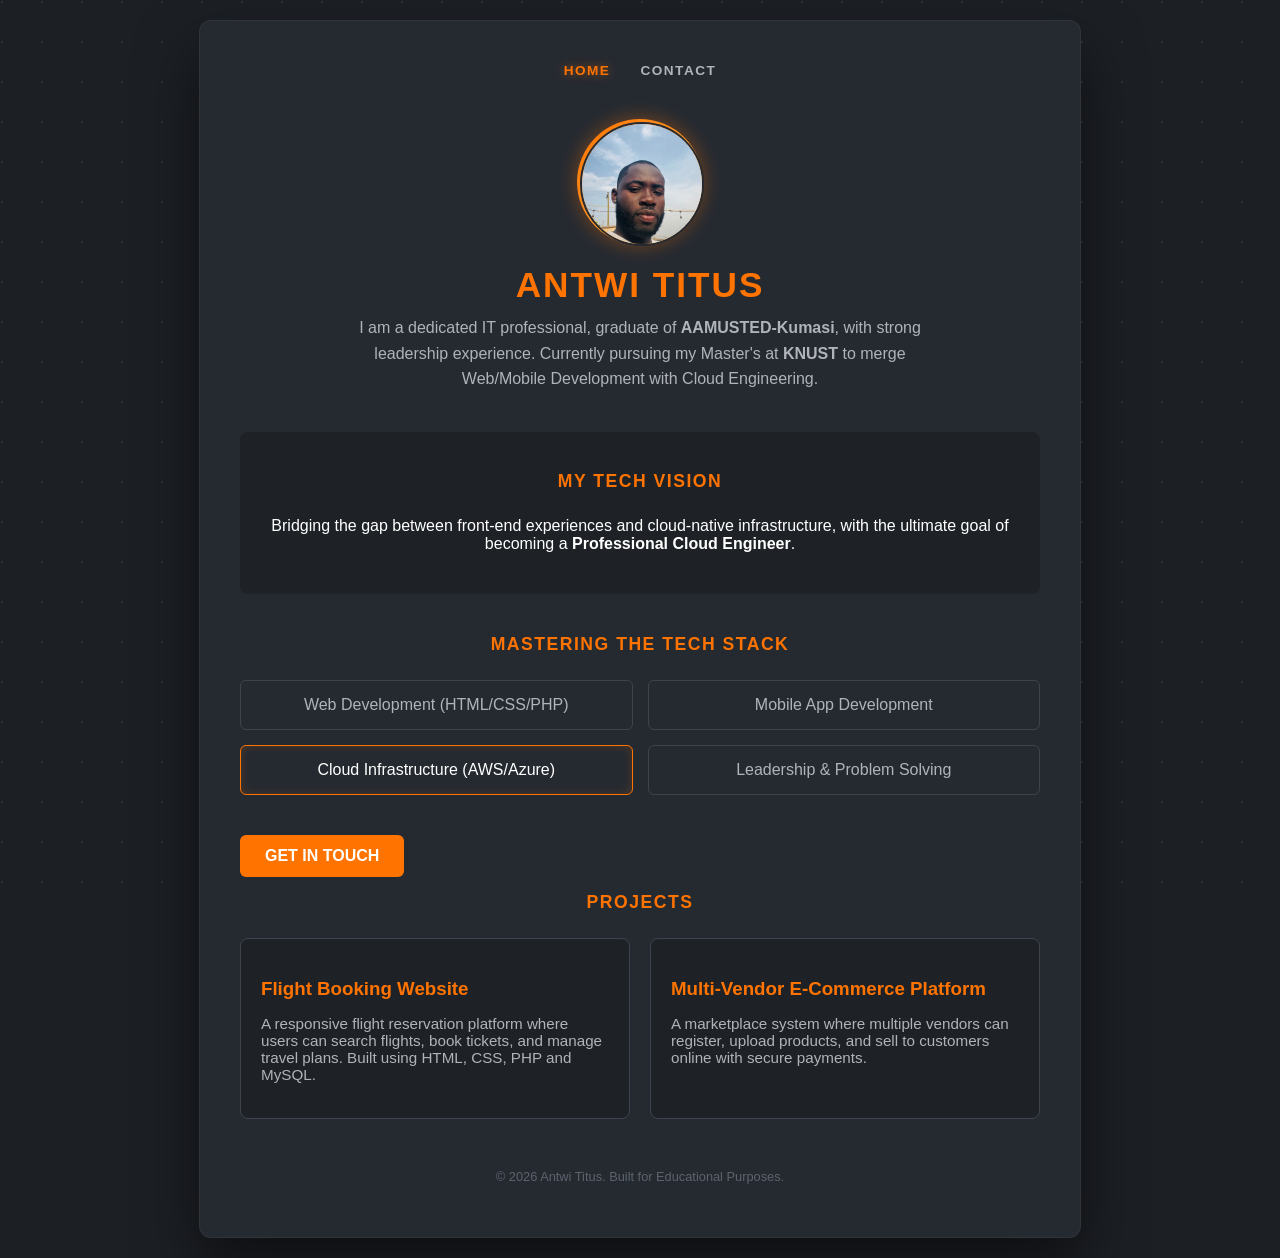
<file: index.html>
<!DOCTYPE html>
<html lang="en">
<head>
    <meta charset="UTF-8">
    <meta name="viewport" content="width=device-width, initial-scale=1.0">
    <title>Antwi Titus | Portfolio</title>
    <link rel="stylesheet" href="style.css">
</head>
<body>

    <div class="circuit-bg"></div>

    <div class="container fade-in">
        <header>
            <nav class="main-nav">
                <ul>
                    <li><a href="index.html" class="active">Home</a></li>
                    <li><a href="Contact.html">Contact</a></li>
                </ul>
            </nav>
            <div class="profile-wrapper">
                <img src="myself.jpg" alt="Antwi Titus" class="profile-img">
            </div>
            <h1 class="main-title">ANTWI TITUS</h1>
            <p class="intro-text">
                I am a dedicated IT professional, graduate of <strong>AAMUSTED-Kumasi</strong>, with strong leadership experience. 
                Currently pursuing my Master's at <strong>KNUST</strong> to merge Web/Mobile Development with Cloud Engineering. 
            </p>
        </header>

        <section class="vision-box">
            <h2 class="accent-title">MY TECH VISION</h2>
            <p>
                Bridging the gap between front-end experiences and cloud-native infrastructure, 
                with the ultimate goal of becoming a <strong>Professional Cloud Engineer</strong>.
            </p>
        </section>

        <section class="skills-section">
            <h2 class="accent-title">MASTERING THE TECH STACK</h2>
            <div class="skills-grid">
                <div class="skill-item">Web Development (HTML/CSS/PHP)</div>
                <div class="skill-item">Mobile App Development</div>
                <div class="skill-item active-glow">Cloud Infrastructure (AWS/Azure)</div>
                <div class="skill-item">Leadership & Problem Solving</div>
            </div>
            <div class="center-content">
                <a href="Contact.html" class="btn-primary">GET IN TOUCH</a>
            </div>
        </section>
        <section class="projects-section">

    <h2 class="accent-title">PROJECTS</h2>

    <div class="projects-grid">

        <div class="project-card">
            <h3>Flight Booking Website</h3>
            <p>
                A responsive flight reservation platform where users can search flights,
                book tickets, and manage travel plans.
                Built using HTML, CSS, PHP and MySQL.
            </p>
        </div>

        <div class="project-card">
            <h3>Multi-Vendor E-Commerce Platform</h3>
            <p>
                A marketplace system where multiple vendors can register,
                upload products, and sell to customers online with secure payments.
            </p>
        </div>

    </div>

</section>
        <footer>
            <p>&copy; 2026 Antwi Titus. Built for Educational Purposes.</p>
        </footer>
    </div>

</body>
</html>
</file>
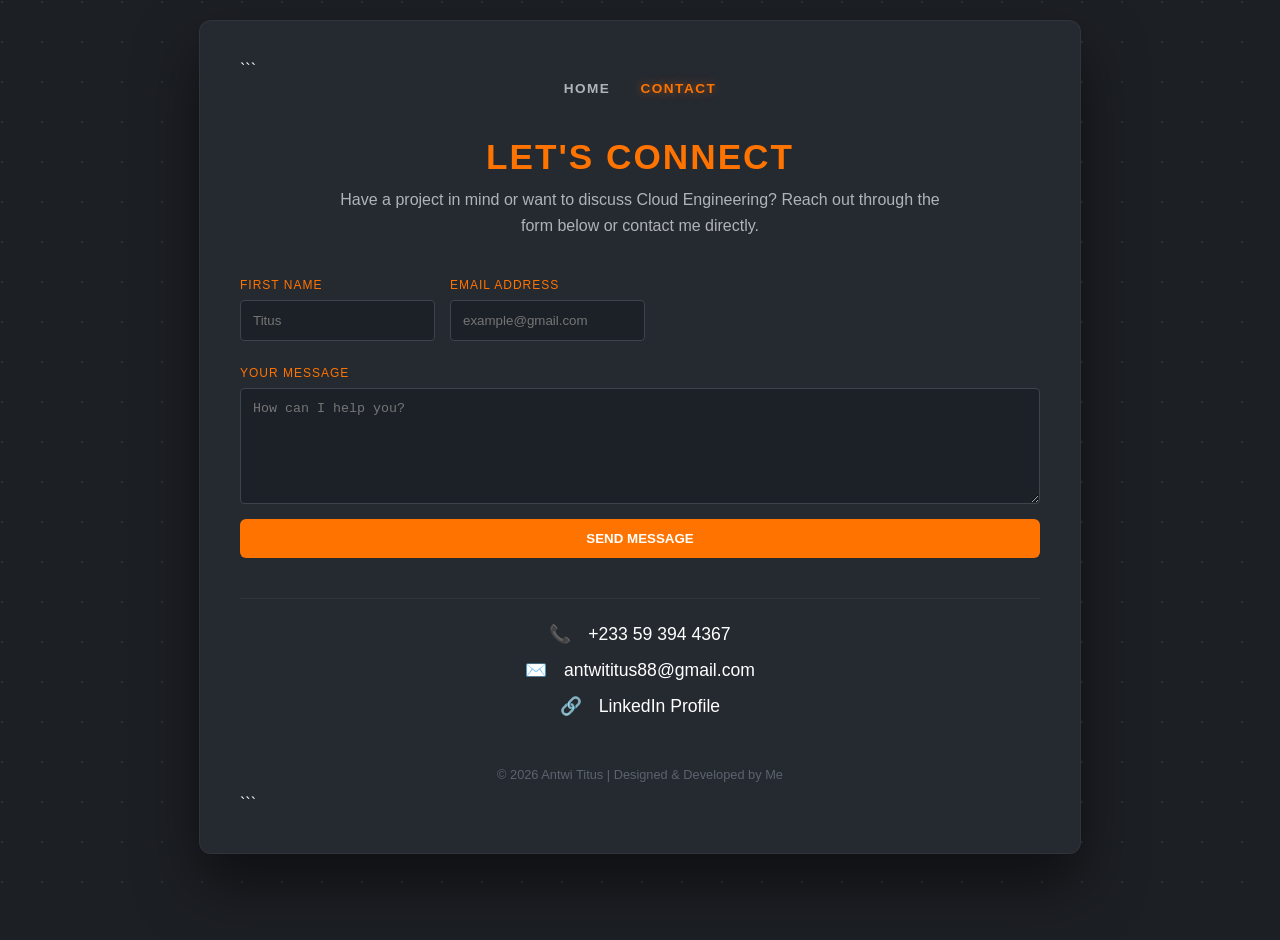
<file: Contact (2).html>
<!DOCTYPE html>

<html lang="en">
<head>
    <meta charset="UTF-8">
    <meta name="viewport" content="width=device-width, initial-scale=1.0">
    <title>Contact | Antwi Titus</title>
    <link rel="stylesheet" href="style.css">
</head>

<body>

<div class="circuit-bg"></div>

<div class="container fade-in">

```
<!-- Navigation -->
<nav class="main-nav">
    <ul>
        <li><a href="index.html">Home</a></li>
        <li><a href="Contact.html" class="active">Contact</a></li>
    </ul>
</nav>

<!-- Header -->
<header>
    <h1 class="main-title">LET'S CONNECT</h1>
    <p class="intro-text">
        Have a project in mind or want to discuss Cloud Engineering?
        Reach out through the form below or contact me directly.
    </p>
</header>

<!-- Contact Section -->
<section class="contact-area">

    <!-- Contact Form -->
    <form action="process_contact.php" method="post" class="styled-form">

        <div class="input-row">

            <div class="field-group">
                <label for="name">First Name</label>
                <input 
                    type="text"
                    id="name"
                    name="name"
                    placeholder="Titus"
                    required
                >
            </div>

            <div class="field-group">
                <label for="email">Email Address</label>
                <input 
                    type="email"
                    id="email"
                    name="email"
                    placeholder="example@gmail.com"
                    required
                >
            </div>

        </div>

        <div class="field-group">
            <label for="message">Your Message</label>
            <textarea 
                id="message"
                name="message"
                placeholder="How can I help you?"
                rows="6"
                required
            ></textarea>
        </div>

        <button type="submit" class="btn-submit">
            SEND MESSAGE
        </button>

    </form>

    <!-- Direct Contact Information -->
    <div class="contact-info-footer">

        <div class="info-item">
            <span class="icon">📞</span>
            <a href="tel:+233593944367">+233 59 394 4367</a>
        </div>

        <div class="info-item">
            <span class="icon">✉️</span>
            <a href="mailto:antwititus88@gmail.com">
                antwititus88@gmail.com
            </a>
        </div>

        <div class="info-item">
            <span class="icon">🔗</span>
            <a href="https://www.linkedin.com/in/antwi-titus-ba5b70282"
               target="_blank"
               rel="noopener noreferrer">
               LinkedIn Profile
            </a>
        </div>

    </div>

</section>

<!-- Footer -->
<footer>
    <p>© 2026 Antwi Titus | Designed & Developed by Me</p>
</footer>
```

</div>

</body>
</html>
</file>
<file: style.css>
/* =================================
    ROOT VARIABLES
================================= */

:root {
    --deep-slate: #1c1f24;
    --card-bg: #252a31;
    --neon-orange: #ff7300;
    --text-white: #ffffff;
    --text-dim: #b0b3b8;
}


/* =================================
   GLOBAL STYLES
================================= */

body {
    background-color: var(--deep-slate);
    color: var(--text-white);
    font-family: 'Segoe UI', Tahoma, Geneva, Verdana, sans-serif;
    margin: 0;
    display: flex;
    justify-content: center;
    padding: 20px;
    min-height: 100vh;
}

/* Background Pattern */

.circuit-bg {
    position: fixed;
    top: 0;
    left: 0;
    width: 100%;
    height: 100%;
    background-image: radial-gradient(circle at 2px 2px, #2c323a 1px, transparent 0);
    background-size: 40px 40px;
    z-index: -1;
}


/* =================================
   3. MAIN CONTAINER
================================= */

.container {
    max-width: 800px;
    width: 100%;
    background-color: var(--card-bg);
    border: 1px solid rgba(255,255,255,0.05);
    border-radius: 12px;
    padding: 40px;
    box-shadow: 0 30px 60px rgba(0,0,0,0.5);
    align-self: flex-start;
}


/* =================================
    NAVIGATION
================================= */

.main-nav {
    margin-bottom: 40px;
}

.main-nav ul {
    list-style: none;
    padding: 0;
    margin: 0;
    display: flex;
    justify-content: center;
    gap: 30px;
}

.main-nav a {
    color: var(--text-dim);
    text-decoration: none;
    font-weight: bold;
    text-transform: uppercase;
    font-size: 0.85rem;
    letter-spacing: 1.5px;
    transition: 0.3s ease;
}

.main-nav a:hover,
.main-nav a.active {
    color: var(--neon-orange);
    text-shadow: 0 0 10px rgba(255,115,0,0.5);
}


/* =================================
    HEADER / PROFILE
================================= */

header {
    text-align: center;
    margin-bottom: 40px;
}

.profile-wrapper {
    width: 120px;
    height: 120px;
    margin: 0 auto 20px;
    border-radius: 50%;
    padding: 3px;
    background: linear-gradient(135deg, var(--neon-orange), #ffb347);
    box-shadow: 0 0 20px rgba(255,115,0,0.4);
}

.profile-img {
    width: 100%;
    height: 100%;
    border-radius: 50%;
    object-fit: cover;
    border: 2px solid var(--card-bg);
}

.main-title {
    color: var(--neon-orange);
    font-size: 2.2rem;
    letter-spacing: 2px;
    margin: 10px 0;
}

.intro-text {
    color: var(--text-dim);
    line-height: 1.6;
    max-width: 600px;
    margin: 0 auto;
}


/* =================================
    SECTION TITLES
================================= */

.accent-title {
    color: var(--neon-orange);
    text-align: center;
    font-size: 1.1rem;
    letter-spacing: 1.5px;
    margin-bottom: 25px;
}


/* =================================
    VISION SECTION
================================= */

.vision-box {
    background: rgba(0,0,0,0.2);
    padding: 25px;
    border-radius: 8px;
    text-align: center;
    margin-bottom: 40px;
}


/* =================================
    SKILLS SECTION
================================= */

.skills-grid {
    display: grid;
    grid-template-columns: 1fr 1fr;
    gap: 15px;
    margin-bottom: 30px;
}

.skill-item {
    padding: 15px;
    border: 1px solid #3d444d;
    border-radius: 6px;
    text-align: center;
    color: var(--text-dim);
    transition: 0.3s;
}

.skill-item:hover {
    border-color: var(--neon-orange);
    color: var(--text-white);
    transform: translateY(-3px);
}

.active-glow {
    border-color: var(--neon-orange);
    box-shadow: inset 0 0 10px rgba(255,115,0,0.2);
    color: var(--text-white);
}


/* =================================
    PROJECTS SECTION
================================= */

.projects-grid {
    display: grid;
    grid-template-columns: 1fr 1fr;
    gap: 20px;
}

.project-card {
    background: rgba(0,0,0,0.2);
    padding: 20px;
    border-radius: 8px;
    border: 1px solid #3d444d;
    transition: 0.3s;
}

.project-card h3 {
    color: var(--neon-orange);
    margin-bottom: 10px;
}

.project-card p {
    color: var(--text-dim);
    font-size: 0.95rem;
}

.project-card:hover {
    border-color: var(--neon-orange);
    transform: translateY(-5px);
    box-shadow: 0 0 15px rgba(255,115,0,0.2);
}


/* =================================
    FORMS
================================= */

.field-group {
    display: flex;
    flex-direction: column;
    margin-bottom: 15px;
}

.field-group label {
    color: var(--neon-orange);
    font-size: 0.75rem;
    text-transform: uppercase;
    letter-spacing: 1px;
    margin-bottom: 8px;
}

.input-row {
    display: flex;
    gap: 15px;
    margin-bottom: 10px;
}

input,
textarea {
    background: #1c2128;
    border: 1px solid #3d444d;
    color: var(--text-white);
    padding: 12px;
    border-radius: 4px;
    width: 100%;
    box-sizing: border-box;
}

input:focus,
textarea:focus {
    outline: none;
    border-color: var(--neon-orange);
    box-shadow: 0 0 8px rgba(255,115,0,0.2);
}


/* =================================
    BUTTONS
================================= */

.btn-submit,
.btn-primary {
    background-color: var(--neon-orange);
    color: white;
    border: none;
    padding: 12px 25px;
    border-radius: 6px;
    font-weight: bold;
    cursor: pointer;
    text-decoration: none;
    display: inline-block;
    transition: 0.3s;
}

.btn-primary {
    margin-top: 10px;
}

.btn-submit {
    width: 100%;
}

.btn-submit:hover,
.btn-primary:hover {
    background-color: #e66700;
    box-shadow: 0 0 15px rgba(255,115,0,0.4);
}


/* =================================
    CONTACT INFO
================================= */

.contact-info-footer {
    display: flex;
    flex-direction: column;
    align-items: center;
    gap: 15px;
    margin-top: 40px;
    padding-top: 25px;
    border-top: 1px solid rgba(255,255,255,0.05);
}

.info-item {
    font-size: 1.1rem;
    color: var(--text-dim);
}

.info-item a {
    color: var(--text-white);
    text-decoration: none;
    transition: 0.3s;
}

.info-item a:hover {
    color: var(--neon-orange);
}

.icon {
    margin-right: 12px;
}


/* =================================
    ANIMATIONS
================================= */

.fade-in {
    animation: fadeInAnimation 1.2s ease forwards;
}

@keyframes fadeInAnimation {
    from {
        opacity: 0;
        transform: translateY(20px);
    }
    to {
        opacity: 1;
        transform: translateY(0);
    }
}


/* =================================
    FOOTER
================================= */

footer {
    text-align: center;
    margin-top: 50px;
    font-size: 0.8rem;
    color: #5c636d;
}


/* =================================
    RESPONSIVE DESIGN
================================= */

@media (max-width: 768px) {

    body {
        padding: 10px;
    }

    .container {
        padding: 25px;
    }

    .main-title {
        font-size: 1.8rem;
    }

    .intro-text {
        font-size: 0.95rem;
    }

    .skills-grid,
    .projects-grid {
        grid-template-columns: 1fr;
    }

    .input-row {
        flex-direction: column;
    }

    .main-nav ul {
        gap: 15px;
        flex-wrap: wrap;
    }

}

@media (max-width: 480px) {

    .profile-wrapper {
        width: 90px;
        height: 90px;
    }

    .main-title {
        font-size: 1.5rem;
    }

    .accent-title {
        font-size: 1rem;
    }

    .container {
        padding: 20px;
    }

}
</file>
